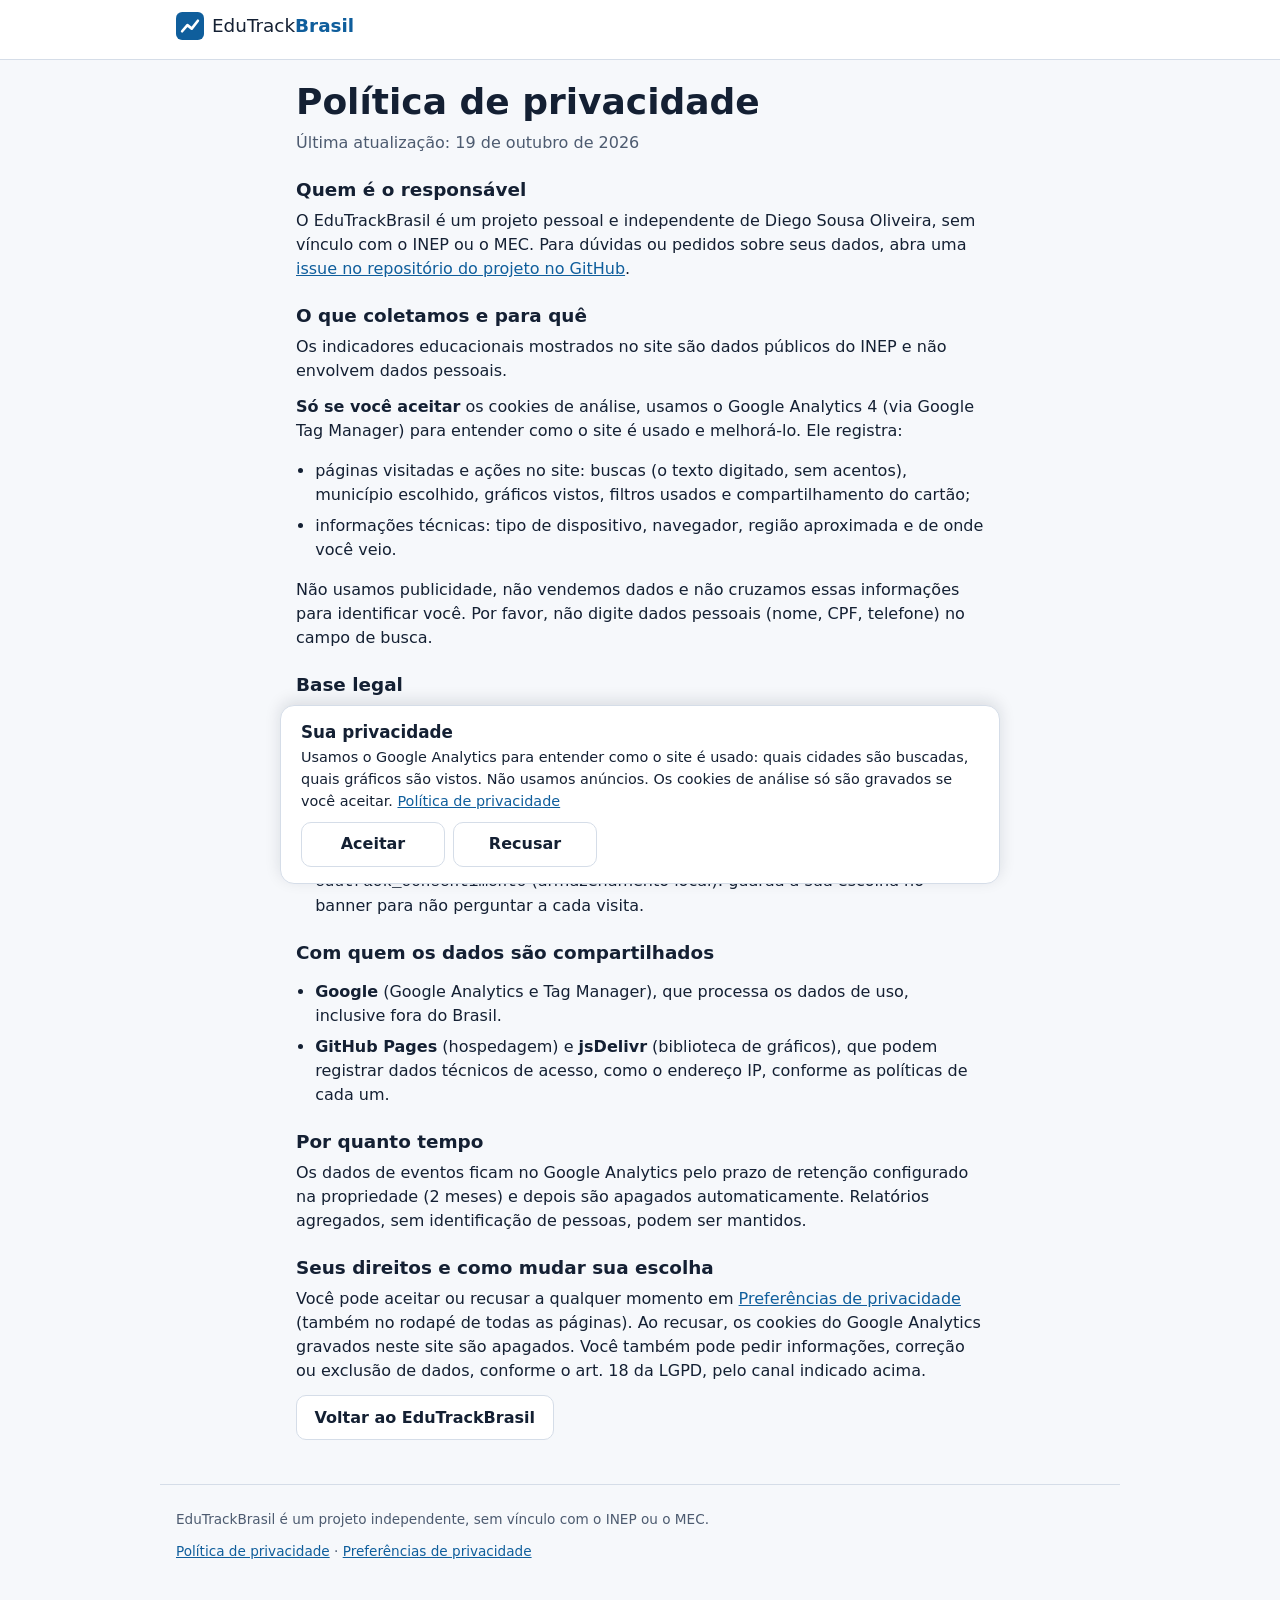
<file: site/privacidade.html>
<!doctype html>
<html lang="pt-BR">
<head>
  <meta charset="utf-8">
  <meta name="viewport" content="width=device-width, initial-scale=1">
  <title>Política de privacidade – EduTrackBrasil</title>
  <meta name="description" content="Como o EduTrackBrasil usa cookies de análise, quais dados coleta e como mudar sua escolha.">
  <meta name="theme-color" content="#0f5e9c">
  <link rel="icon" href="data:image/svg+xml,%3Csvg xmlns='http://www.w3.org/2000/svg' viewBox='0 0 32 32'%3E%3Crect width='32' height='32' rx='7' fill='%230f5e9c'/%3E%3Cpath d='M7 22l6-7 5 4 7-9' stroke='white' stroke-width='3' fill='none' stroke-linecap='round' stroke-linejoin='round'/%3E%3C/svg%3E">
  <link rel="stylesheet" href="css/style.css">

  <!-- 1) dataLayer + Consent Mode v2: tudo negado por padrão, ANTES do GTM e de forma síncrona -->
  <script>
    window.dataLayer = window.dataLayer || [];
    function gtag(){dataLayer.push(arguments);}
    gtag('consent','default',{ad_storage:'denied',analytics_storage:'denied',ad_user_data:'denied',ad_personalization:'denied',wait_for_update:500});
    // Reaplica a escolha salva no banner (js/consentimento.js). Anúncios ficam sempre negados.
    try {
      var escolha = JSON.parse(localStorage.getItem('edutrack_consentimento'));
      if (escolha && escolha.versao === 1 && escolha.analytics_storage === 'granted') {
        gtag('consent','update',{analytics_storage:'granted'});
      }
    } catch (e) {}
  </script>
  <!-- 2) Google Tag Manager -->
  <script>(function(w,d,s,l,i){w[l]=w[l]||[];w[l].push({'gtm.start':
  new Date().getTime(),event:'gtm.js'});var f=d.getElementsByTagName(s)[0],
  j=d.createElement(s),dl=l!='dataLayer'?'&l='+l:'';j.async=true;j.src=
  'https://www.googletagmanager.com/gtm.js?id='+i+dl;f.parentNode.insertBefore(j,f);
  })(window,document,'script','dataLayer','GTM-K8NTDB7L');</script>
  <!-- End Google Tag Manager -->
</head>
<body>
  <!-- Google Tag Manager (noscript) -->
  <noscript><iframe src="https://www.googletagmanager.com/ns.html?id=GTM-K8NTDB7L"
  height="0" width="0" style="display:none;visibility:hidden"></iframe></noscript>
  <!-- End Google Tag Manager (noscript) -->
  <a class="pular" href="#conteudo">Pular para o conteúdo</a>

  <header class="topo">
    <div class="topo__inner">
      <a class="marca" href="./" aria-label="EduTrackBrasil, página inicial">
        <svg aria-hidden="true" viewBox="0 0 32 32" width="28" height="28"><rect width="32" height="32" rx="7" fill="currentColor"/><path d="M7 22l6-7 5 4 7-9" stroke="#fff" stroke-width="3" fill="none" stroke-linecap="round" stroke-linejoin="round"/></svg>
        <span>EduTrack<strong>Brasil</strong></span>
      </a>
    </div>
  </header>

  <main id="conteudo" class="texto-legal">
    <h1>Política de privacidade</h1>
    <p class="sub">Última atualização: 19 de outubro de 2026</p>

    <h2>Quem é o responsável</h2>
    <p>O EduTrackBrasil é um projeto pessoal e independente de Diego Sousa Oliveira, sem vínculo com o INEP ou o MEC.
      Para dúvidas ou pedidos sobre seus dados, abra uma
      <a href="https://github.com/DiegoSousaOliveira/EduTrackBrasil/issues" rel="noopener">issue no repositório do projeto no GitHub</a>.</p>

    <h2>O que coletamos e para quê</h2>
    <p>Os indicadores educacionais mostrados no site são dados públicos do INEP e não envolvem dados pessoais.</p>
    <p><strong>Só se você aceitar</strong> os cookies de análise, usamos o Google Analytics 4 (via Google Tag Manager)
      para entender como o site é usado e melhorá-lo. Ele registra:</p>
    <ul>
      <li>páginas visitadas e ações no site: buscas (o texto digitado, sem acentos), município escolhido, gráficos vistos,
        filtros usados e compartilhamento do cartão;</li>
      <li>informações técnicas: tipo de dispositivo, navegador, região aproximada e de onde você veio.</li>
    </ul>
    <p>Não usamos publicidade, não vendemos dados e não cruzamos essas informações para identificar você.
      Por favor, não digite dados pessoais (nome, CPF, telefone) no campo de busca.</p>

    <h2>Base legal</h2>
    <p>Consentimento (Lei Geral de Proteção de Dados, art. 7º, I). Sem a sua aceitação, os cookies de análise não são
      gravados e o site funciona do mesmo jeito.</p>

    <h2>Cookies e armazenamento no seu navegador</h2>
    <ul>
      <li><code>_ga</code> e <code>_ga_*</code> (Google Analytics): só com consentimento; distinguem visitas e duram até 2 anos.</li>
      <li><code>edutrack_consentimento</code> (armazenamento local): guarda a sua escolha no banner para não perguntar a cada visita.</li>
    </ul>

    <h2>Com quem os dados são compartilhados</h2>
    <ul>
      <li><strong>Google</strong> (Google Analytics e Tag Manager), que processa os dados de uso, inclusive fora do Brasil.</li>
      <li><strong>GitHub Pages</strong> (hospedagem) e <strong>jsDelivr</strong> (biblioteca de gráficos), que podem registrar
        dados técnicos de acesso, como o endereço IP, conforme as políticas de cada um.</li>
    </ul>

    <h2>Por quanto tempo</h2>
    <p>Os dados de eventos ficam no Google Analytics pelo prazo de retenção configurado na propriedade (2 meses) e depois
      são apagados automaticamente. Relatórios agregados, sem identificação de pessoas, podem ser mantidos.</p>

    <h2>Seus direitos e como mudar sua escolha</h2>
    <p>Você pode aceitar ou recusar a qualquer momento em
      <a href="#" data-abrir-consentimento>Preferências de privacidade</a> (também no rodapé de todas as páginas).
      Ao recusar, os cookies do Google Analytics gravados neste site são apagados. Você também pode pedir informações,
      correção ou exclusão de dados, conforme o art. 18 da LGPD, pelo canal indicado acima.</p>

    <p><a class="botao" href="./">Voltar ao EduTrackBrasil</a></p>
  </main>

  <footer class="rodape">
    <p>EduTrackBrasil é um projeto independente, sem vínculo com o INEP ou o MEC.</p>
    <p class="rodape__links"><a href="privacidade.html">Política de privacidade</a> ·
      <a href="#" data-abrir-consentimento>Preferências de privacidade</a></p>
  </footer>

  <script type="module" src="js/consentimento.js"></script>
</body>
</html>
</file>
<file: site/css/style.css>
/* EduTrackBrasil – mobile-first, sem framework. Cores em variáveis (tema claro/escuro). */
:root {
  --fundo: #f6f8fb;
  --superficie: #ffffff;
  --superficie-2: #eef2f7;
  --texto: #142033;
  --texto-suave: #4d5b70;
  --borda: #d5dde8;
  --primaria: #0f5e9c;
  --primaria-texto: #ffffff;
  --foco: #f5a524;
  --municipio: #0f5e9c;
  --uf: #d9600b;
  --brasil: #6b7686;
  --melhor: #13795b;
  --pior: #b42318;
  --sombra: 0 1px 2px rgb(16 24 40 / 6%), 0 2px 8px rgb(16 24 40 / 6%);
  --raio: 14px;
  --fonte: system-ui, -apple-system, "Segoe UI", Roboto, "Helvetica Neue", Arial, sans-serif;
  color-scheme: light;
}

@media (prefers-color-scheme: dark) {
  :root {
    --fundo: #0d1420;
    --superficie: #152032;
    --superficie-2: #1d2a40;
    --texto: #e8eef7;
    --texto-suave: #a7b3c6;
    --borda: #2c3b55;
    --primaria: #4ea3e6;
    --primaria-texto: #08111d;
    --municipio: #5cb0f0;
    --uf: #f59a4a;
    --brasil: #9aa6b8;
    --melhor: #4cc79a;
    --pior: #ff8a7a;
    --sombra: none;
    color-scheme: dark;
  }
}

*, *::before, *::after { box-sizing: border-box; }
html { -webkit-text-size-adjust: 100%; }
body {
  margin: 0;
  font-family: var(--fonte);
  font-size: 1rem;
  line-height: 1.5;
  color: var(--texto);
  background: var(--fundo);
}
h1, h2, h3 { line-height: 1.2; margin: 0 0 .5rem; }
h1 { font-size: clamp(1.5rem, 5vw, 2.25rem); }
h2 { font-size: clamp(1.4rem, 4.5vw, 2rem); }
h3 { font-size: 1.15rem; display: flex; flex-wrap: wrap; align-items: center; gap: .5rem; }
p { margin: 0 0 .75rem; }
a { color: var(--primaria); }
button, input { font: inherit; color: inherit; }
:focus-visible { outline: 3px solid var(--foco); outline-offset: 2px; border-radius: 6px; }

.visualmente-oculto {
  position: absolute !important; width: 1px; height: 1px; padding: 0; margin: -1px;
  overflow: hidden; clip: rect(0 0 0 0); white-space: nowrap; border: 0;
}
.pular { position: absolute; left: -999px; top: 0; background: var(--superficie); padding: .5rem 1rem; z-index: 10; }
.pular:focus { left: 1rem; top: 1rem; }

/* Topo */
.topo { background: var(--superficie); border-bottom: 1px solid var(--borda); }
.topo__inner { max-width: 960px; margin: 0 auto; padding: .75rem 1rem; }
.marca { display: inline-flex; align-items: center; gap: .5rem; color: var(--primaria); text-decoration: none; font-size: 1.15rem; }
.marca span { color: var(--texto); }
.marca strong { color: var(--primaria); }

main { max-width: 960px; margin: 0 auto; padding: 1.25rem 1rem 2rem; }
.sub { color: var(--texto-suave); }
.nota { color: var(--texto-suave); font-size: .9rem; }
.etiqueta {
  font-size: .75rem; font-weight: 600; text-transform: uppercase; letter-spacing: .03em;
  background: var(--superficie-2); color: var(--texto-suave); padding: .15rem .5rem; border-radius: 999px;
}
.aviso { background: #fff4e5; color: #7a3d00; border: 1px solid #f5c27a; padding: .75rem 1rem; border-radius: var(--raio); }

/* Busca */
.busca-hero { padding: .5rem 0 1rem; }
.busca { position: relative; margin-top: 1rem; }
.rotulo { display: block; font-weight: 600; margin-bottom: .35rem; }
.busca__campo {
  display: flex; align-items: center; gap: .5rem;
  background: var(--superficie); border: 2px solid var(--borda); border-radius: var(--raio);
  padding: 0 .9rem; box-shadow: var(--sombra);
}
.busca__campo:focus-within { border-color: var(--primaria); }
.busca__campo svg { color: var(--texto-suave); flex: none; }
.busca__campo input { flex: 1; border: 0; background: transparent; padding: .9rem 0; font-size: 1.05rem; min-width: 0; }
.busca__campo input:focus { outline: none; }
.dica { font-size: .85rem; color: var(--texto-suave); margin-top: .35rem; }
.sugestoes {
  position: absolute; z-index: 5; left: 0; right: 0; margin: .25rem 0 0; padding: .25rem; list-style: none;
  background: var(--superficie); border: 1px solid var(--borda); border-radius: var(--raio); box-shadow: var(--sombra);
  max-height: 60vh; overflow-y: auto;
}
.sugestoes li { padding: .75rem .8rem; border-radius: 10px; cursor: pointer; display: flex; justify-content: space-between; gap: 1rem; }
.sugestoes li[aria-selected="true"], .sugestoes li:hover { background: var(--superficie-2); }
.sugestoes .uf { color: var(--texto-suave); font-variant-numeric: tabular-nums; }
.sugestoes .vazio { cursor: default; color: var(--texto-suave); }
.sugestoes mark { background: none; color: inherit; font-weight: 700; }

.atalhos { margin-top: .75rem; display: flex; flex-wrap: wrap; align-items: center; gap: .4rem; color: var(--texto-suave); font-size: .9rem; }
.chip {
  border: 1px solid var(--borda); background: var(--superficie); border-radius: 999px; padding: .35rem .8rem; cursor: pointer;
}
.chip:hover { border-color: var(--primaria); }

/* Painel do município */
.cabecalho-municipio { margin: 1.25rem 0 .75rem; }
.cabecalho-municipio h2:focus { outline: none; }

.filtros { display: grid; gap: .75rem; margin-bottom: 1rem; }
.segmentado { border: 0; margin: 0; padding: 0; min-width: 0; }
.segmentado legend { font-size: .85rem; font-weight: 600; color: var(--texto-suave); margin-bottom: .3rem; padding: 0; }
.segmentado { display: flex; flex-wrap: wrap; }
.segmentado legend { width: 100%; }
.segmentado label { flex: 1 1 0; min-width: max-content; }
.segmentado input { position: absolute; opacity: 0; pointer-events: none; }
.segmentado span {
  display: block; text-align: center; padding: .6rem .75rem; cursor: pointer; white-space: nowrap;
  background: var(--superficie); border: 1px solid var(--borda); margin-left: -1px; font-size: .95rem;
}
.segmentado label:first-of-type span { border-radius: 10px 0 0 10px; margin-left: 0; }
.segmentado label:last-of-type span { border-radius: 0 10px 10px 0; }
.segmentado input:checked + span { background: var(--primaria); color: var(--primaria-texto); border-color: var(--primaria); font-weight: 600; }
.segmentado input:focus-visible + span { outline: 3px solid var(--foco); outline-offset: 1px; position: relative; z-index: 1; }
.segmentado--pequeno span { padding: .45rem .6rem; font-size: .88rem; }

.bloco {
  background: var(--superficie); border: 1px solid var(--borda); border-radius: var(--raio);
  padding: 1rem; margin-bottom: 1rem; box-shadow: var(--sombra);
}
.bloco--destaque { text-align: center; }
.bloco--destaque h3 { justify-content: center; }
.bloco__titulo { display: flex; flex-wrap: wrap; justify-content: space-between; align-items: center; gap: .5rem; margin-bottom: .5rem; }
.bloco__titulo h3 { margin: 0; }

/* Cartões de indicadores */
.cartoes { display: grid; gap: .75rem; grid-template-columns: 1fr; }
.cartao { border: 1px solid var(--borda); border-radius: 12px; padding: .9rem; background: var(--fundo); }
.cartao__titulo { font-size: .85rem; font-weight: 600; color: var(--texto-suave); margin: 0 0 .25rem; }
.cartao__valor { font-size: 2rem; font-weight: 700; line-height: 1.1; font-variant-numeric: tabular-nums; margin: 0; }
.cartao__valor small { font-size: .9rem; font-weight: 500; color: var(--texto-suave); }
.cartao__comparacao { list-style: none; margin: .6rem 0 0; padding: 0; font-size: .88rem; display: grid; gap: .2rem; }
.cartao__comparacao li { display: flex; justify-content: space-between; gap: .5rem; }
.cartao__comparacao .rotulo-ref { color: var(--texto-suave); }
.cartao__comparacao .valor-ref { font-variant-numeric: tabular-nums; white-space: nowrap; }
.melhor { color: var(--melhor); }
.pior { color: var(--pior); }
.cartao[aria-current="true"] { border-color: var(--primaria); box-shadow: inset 0 0 0 1px var(--primaria); }
.cartao--indisponivel .cartao__valor { font-size: 1.05rem; font-weight: 600; color: var(--texto-suave); }

/* Gráficos */
.interruptor { display: inline-flex; align-items: center; gap: .45rem; font-size: .9rem; cursor: pointer; }
.interruptor input { width: 1.1rem; height: 1.1rem; accent-color: var(--primaria); }
.grafico { margin: .75rem 0 0; }
.grafico__area { position: relative; height: 280px; }
.grafico__area--baixa { height: 240px; }
.grafico figcaption { margin-top: .6rem; }
.tabela-dados summary { cursor: pointer; color: var(--primaria); font-size: .9rem; padding: .25rem 0; }
.tabela-rolagem { overflow-x: auto; }
.tabela-rolagem table { border-collapse: collapse; font-size: .85rem; width: 100%; font-variant-numeric: tabular-nums; }
.tabela-rolagem th, .tabela-rolagem td { border-bottom: 1px solid var(--borda); padding: .35rem .5rem; text-align: right; white-space: nowrap; }
.tabela-rolagem th:first-child, .tabela-rolagem td:first-child { text-align: left; }

/* Botões */
.botao {
  display: inline-flex; align-items: center; justify-content: center; gap: .4rem;
  min-height: 44px; padding: .6rem 1.1rem; border-radius: 10px; cursor: pointer; text-decoration: none;
  border: 1px solid var(--borda); background: var(--superficie); color: var(--texto); font-weight: 600;
}
.botao--primario { background: var(--primaria); border-color: var(--primaria); color: var(--primaria-texto); }
.botao--whatsapp { background: #1f8f4e; border-color: #1f8f4e; color: #fff; }
.botao-icone { border: 0; background: transparent; cursor: pointer; padding: .4rem; border-radius: 8px; color: var(--texto); }

/* Diálogo do cartão */
dialog {
  width: min(520px, calc(100vw - 1.5rem)); max-height: calc(100dvh - 1.5rem); overflow-y: auto;
  border: 0; border-radius: var(--raio); padding: 1rem; background: var(--superficie); color: var(--texto);
}
dialog::backdrop { background: rgb(5 10 20 / 65%); }
.dialogo__topo { display: flex; justify-content: space-between; align-items: center; }
.dialogo__topo h2 { font-size: 1.2rem; margin: 0; }
#previa-cartao { display: block; width: 100%; height: auto; border-radius: 10px; border: 1px solid var(--borda); margin: .75rem 0; }
.dialogo__acoes { display: grid; grid-template-columns: 1fr 1fr; gap: .5rem; }
.dialogo__acoes [hidden] { display: none; }

/* Banner de consentimento (fixo no rodapé da tela; Aceitar e Recusar com o mesmo destaque) */
.consentimento {
  position: fixed; left: 0; right: 0; bottom: 0; z-index: 20;
  background: var(--superficie); color: var(--texto);
  border-top: 1px solid var(--borda); box-shadow: 0 -4px 16px rgb(16 24 40 / 12%);
  padding: 1rem 1rem calc(1rem + env(safe-area-inset-bottom));
}
.consentimento[hidden] { display: none; }
.consentimento h2 { font-size: 1.05rem; margin-bottom: .35rem; }
.consentimento p { font-size: .9rem; margin-bottom: .6rem; }
.consentimento__atual { color: var(--texto-suave); }
.consentimento__acoes { display: grid; grid-template-columns: 1fr 1fr; gap: .5rem; }
.consentimento__acoes .botao { width: 100%; }

/* Página de texto (política de privacidade) */
.texto-legal { max-width: 720px; overflow-wrap: anywhere; }
.texto-legal h2 { font-size: 1.15rem; margin-top: 1.5rem; }
.texto-legal ul { padding-left: 1.2rem; }
.texto-legal li { margin-bottom: .4rem; }

/* Rodapé */
.rodape { max-width: 960px; margin: 0 auto; padding: 1.5rem 1rem 2.5rem; color: var(--texto-suave); font-size: .85rem; border-top: 1px solid var(--borda); }

@media (min-width: 640px) {
  .consentimento { left: 50%; right: auto; bottom: 1rem; transform: translateX(-50%); width: min(720px, calc(100vw - 2rem));
    border: 1px solid var(--borda); border-radius: var(--raio); padding: 1rem 1.25rem; }
  .consentimento__acoes { grid-template-columns: repeat(2, minmax(9rem, auto)); justify-content: start; }
  .filtros { grid-template-columns: 3fr 2fr; }
  .cartoes { grid-template-columns: repeat(3, 1fr); }
  .grafico__area { height: 340px; }
  .dialogo__acoes { grid-template-columns: repeat(4, auto); justify-content: center; }
}

@media (prefers-reduced-motion: reduce) {
  * { transition: none !important; animation: none !important; scroll-behavior: auto !important; }
}
</file>
